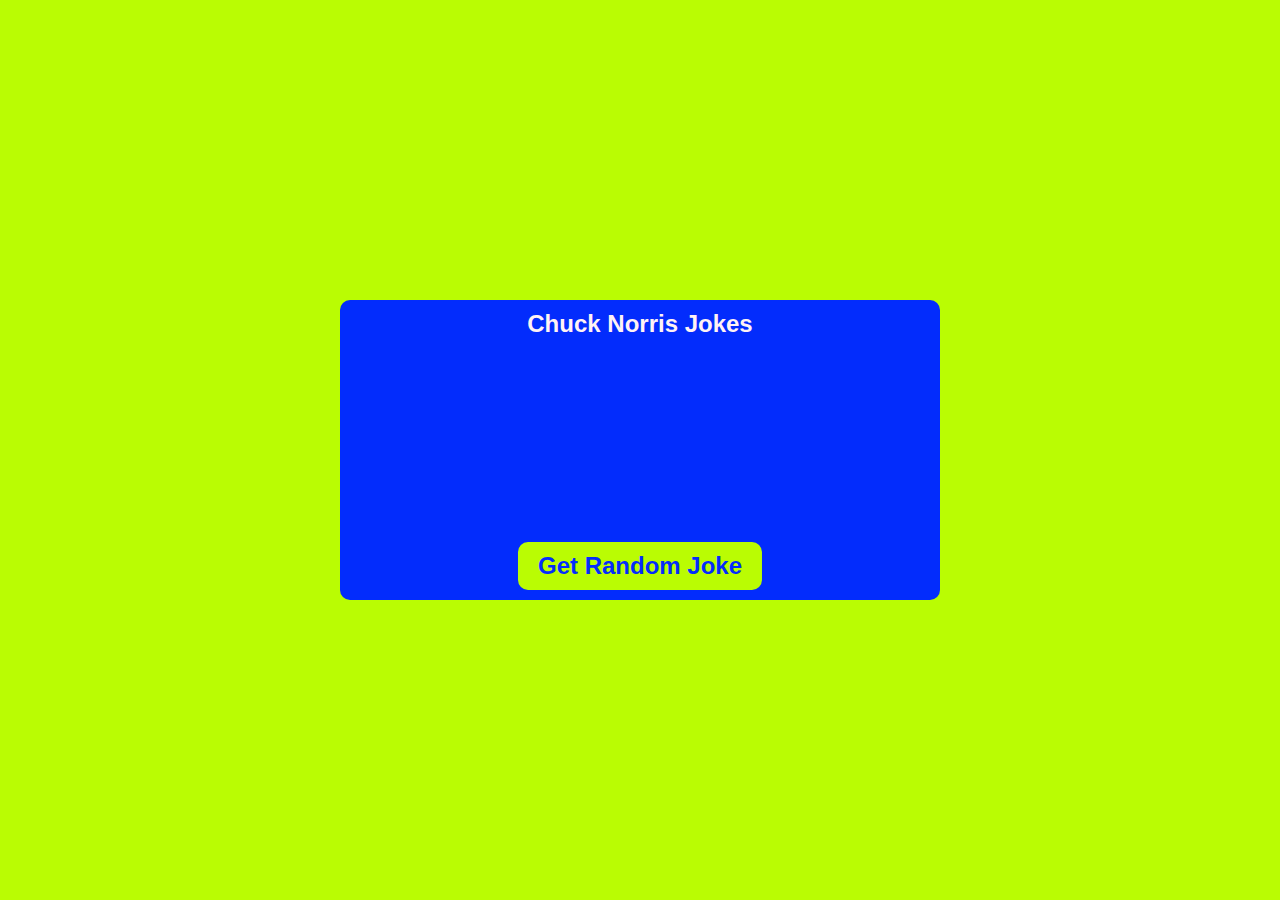
<file: chuckNorrisJoke/index.html>
<!DOCTYPE html>
<html lang="en">
<head>
    <meta charset="UTF-8">
    <meta http-equiv="X-UA-Compatible" content="IE=edge">
    <meta name="viewport" content="width=device-width, initial-scale=1.0">
    <title>Document</title>
    <link rel="stylesheet" href="style.css">
</head>
<body>
    
    <div class="jokes">
        <h2>Chuck Norris Jokes</h2>
        <div class="joke">
            <p id="jtxt">
                
            </p>
        </div>
        <button>Get Random Joke</button>
    </div>

    <script src="https://code.jquery.com/jquery-3.6.0.min.js" integrity="sha256-/xUj+3OJU5yExlq6GSYGSHk7tPXikynS7ogEvDej/m4=" crossorigin="anonymous"></script>
    <script src="app.js"></script>
</body>
</html>
</file>
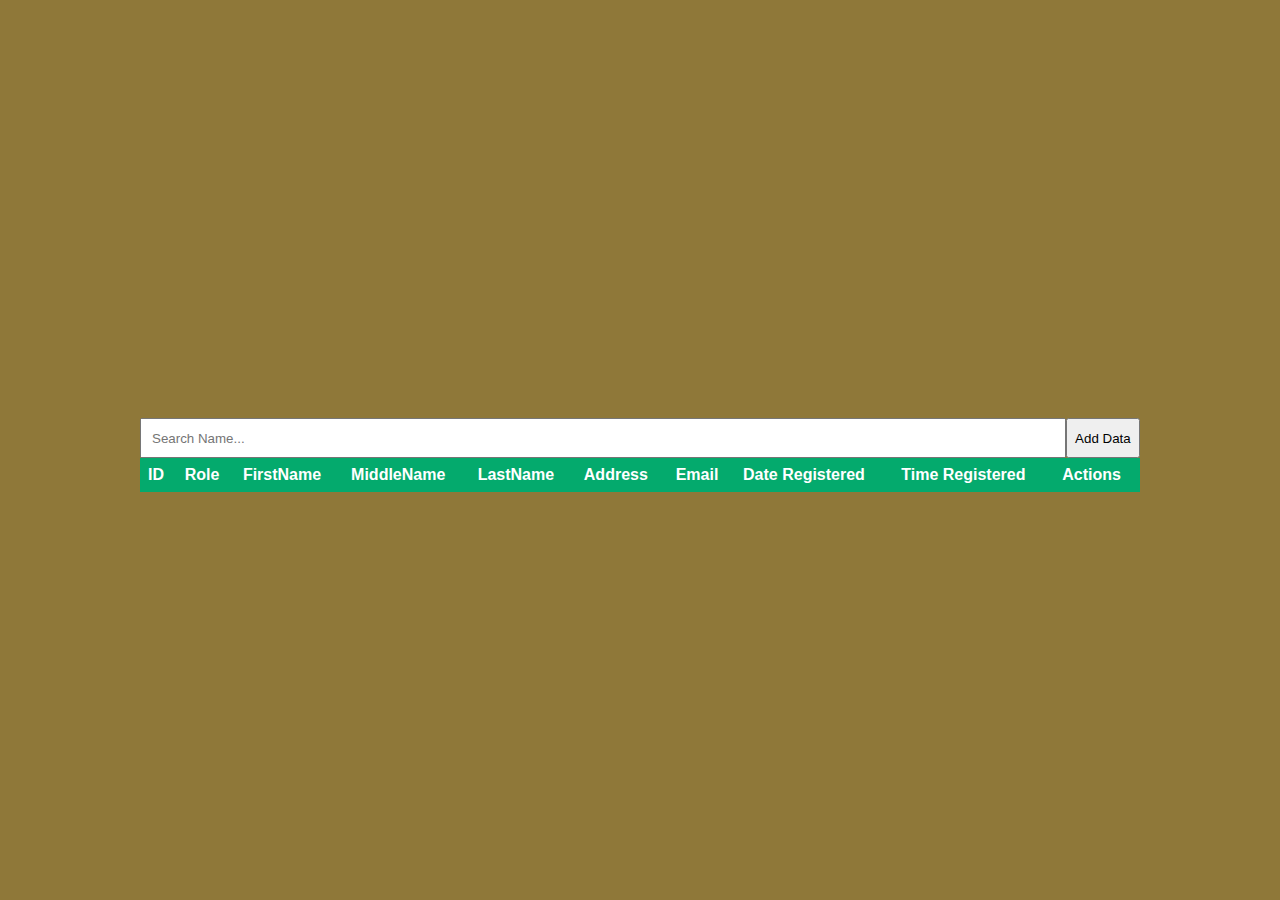
<file: crudApp/index.html>
<!DOCTYPE html>
<html lang="en">
<head>
    <meta charset="UTF-8">
    <meta http-equiv="X-UA-Compatible" content="IE=edge">
    <meta name="viewport" content="width=device-width, initial-scale=1.0">
    <link rel="stylesheet" href="https://use.fontawesome.com/releases/v5.15.3/css/all.css" integrity="sha384-SZXxX4whJ79/gErwcOYf+zWLeJdY/qpuqC4cAa9rOGUstPomtqpuNWT9wdPEn2fk" crossorigin="anonymous">
    <title>Document</title>
    <link rel="stylesheet" href="style.css">
    
</head>
<body>
    


    <div class="addModal">
        <div class="menu">Add Data<span><i class="far fa-window-close"></i></span></div>
        <div class="modal-body">
            <form class="add-form">
                <input id="add_firstName" type="text" placeholder="FirstName">
                <input id="add_middleName" type="text" placeholder="MiddleName">
                <input id="add_lastName" type="text" placeholder="LastName">
                <input id="add_email" type="text" placeholder="Email">
                <textarea id="add_address"></textarea>
                <select id="add_role">
                    <option value="admin">Admin</option>
                    <option value="ceo">CEO</option>
                    <option value="manager">Manager</option>
                </select>
                <button class="addBtnData" type="submit">Add Data</button>
            </form>
        </div>
    </div>



    <div class="crud">

        <div class="header">
            <input type="text" id="key" placeholder="Search Name...">
            <button class="showAddModal">Add Data</button>
        </div>
        

        <div class="table-data">
            <table>
                <thead>
                    <tr>
                        <th>ID</th>
                        <th>Role</th>
                        <th>FirstName</th>
                        <th>MiddleName</th>
                        <th>LastName</th>
                        <th>Address</th>
                        <th>Email</th>
                        <th>Date Registered</th>
                        <th>Time Registered</th>
                        <th>Actions</th>
                    </tr>
                </thead>
                <tbody class="tbody">
                    

                </tbody>
            </table>
        </div>
        
    </div>



    <div class="editModal">
        <div class="menu">Edit Data<span><i class="far fa-window-close"></i></span></div>
        <div class="modal-body">
            <form class="edit-form">
                
            </form>
        </div>
    </div>


    <script src="app.js"></script>


</body>
</html>
</file>
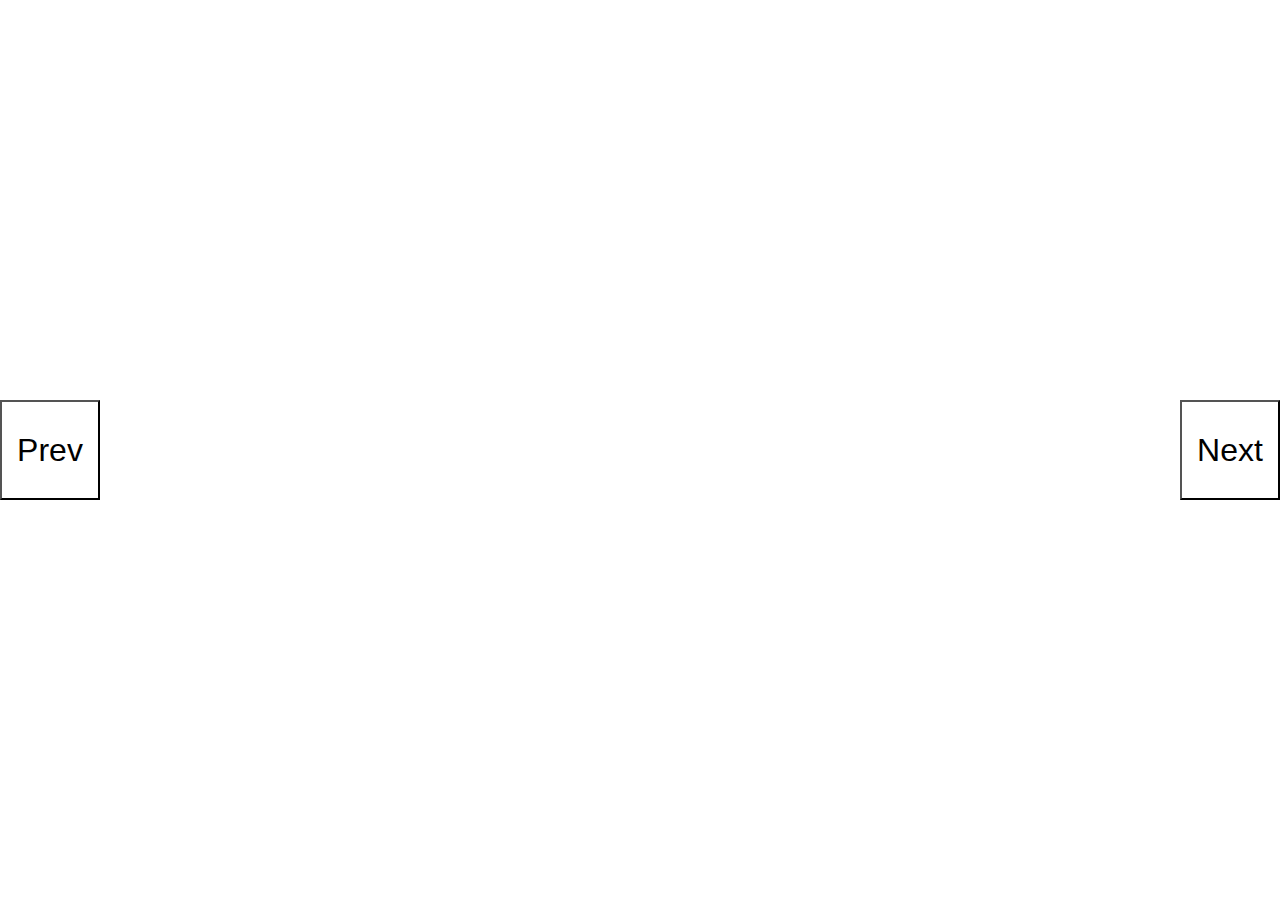
<file: imageSlider/index.html>
<!DOCTYPE html>
<html lang="en">
<head>
    <meta charset="UTF-8">
    <meta http-equiv="X-UA-Compatible" content="IE=edge">
    <meta name="viewport" content="width=device-width, initial-scale=1.0">
    <title>Document</title>
    <link rel="stylesheet" href="style.css">
</head>
<body>



    <div class="slider">
        <div class="slide current"></div>
        <div class="slide"></div>
        <div class="slide"></div>
    </div>

    <button id="prev">Prev</button>
    <button id="next">Next</button>


  
    
    <script src="app.js"></script>
</body>
</html>


<!---
<div class="slide first">
                <img src="https://wallpapercave.com/wp/wp4325531.jpg" alt="">
            </div>
            <div class="slide first">
                <img src="https://wallpaperaccess.com/full/1631874.jpg" alt="">
            </div>
            <div class="slide first">
                <img src="https://cutewallpaper.org/21/javascript-wallpaper/JavaScript-Wallpapers-Wallpaper-Cave.jpg" alt="">
            </div>

-->
</file>
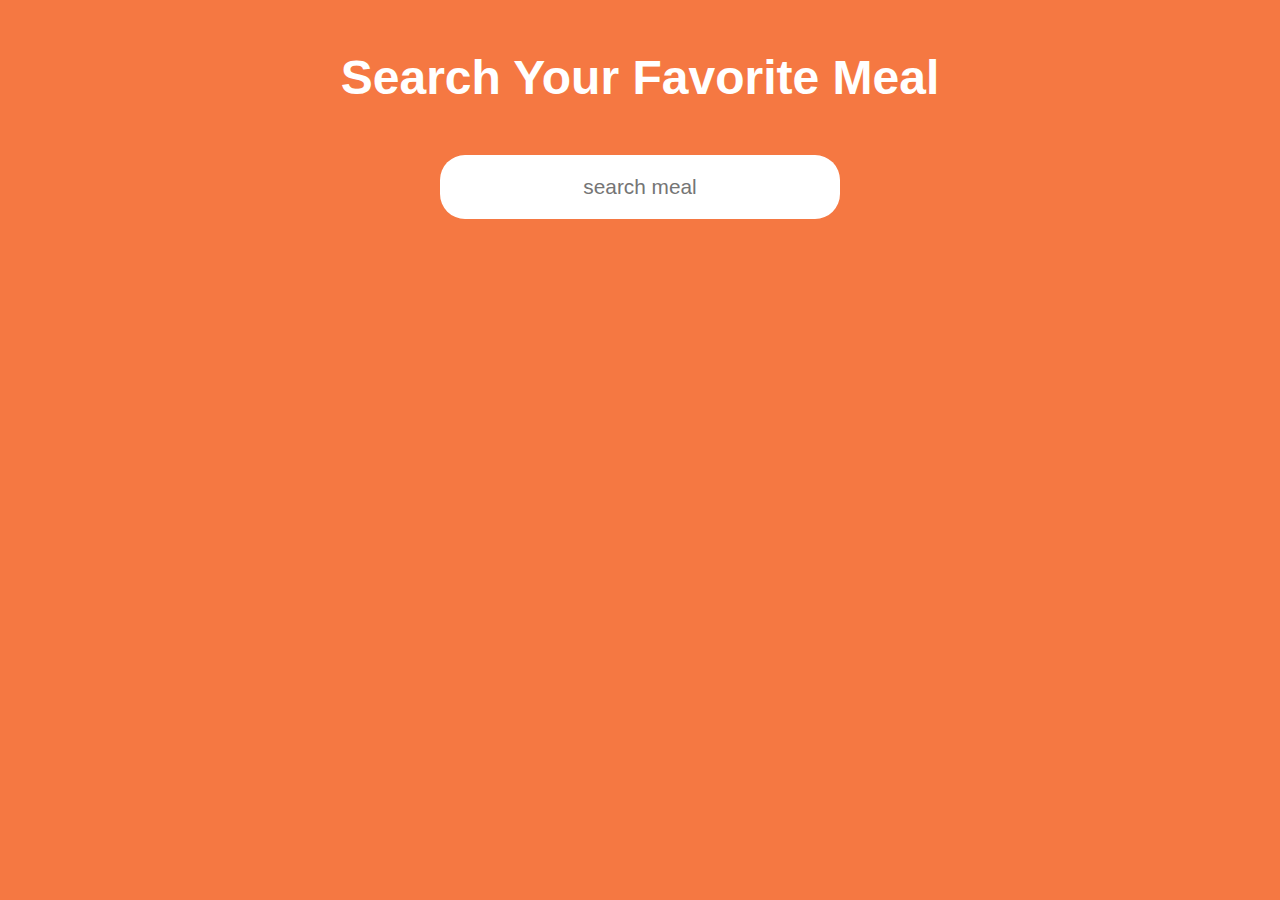
<file: mealApp/index.html>
<!DOCTYPE html>
<html lang="en">
<head>
    <meta charset="UTF-8">
    <meta http-equiv="X-UA-Compatible" content="IE=edge">
    <meta name="viewport" content="width=device-width, initial-scale=1.0">
    <title>Document</title>
    <link rel="stylesheet" href="style.css">
</head>
<body>
    


    <h1>Search Your Favorite Meal</h1>


    <div class="search">
        <input id="key" type="text" placeholder="search meal" autocomplete="off">
        
    </div>


    <div class="food-list">
        


    </div>

    


    <script src="app.js"></script>
</body>
</html>
</file>
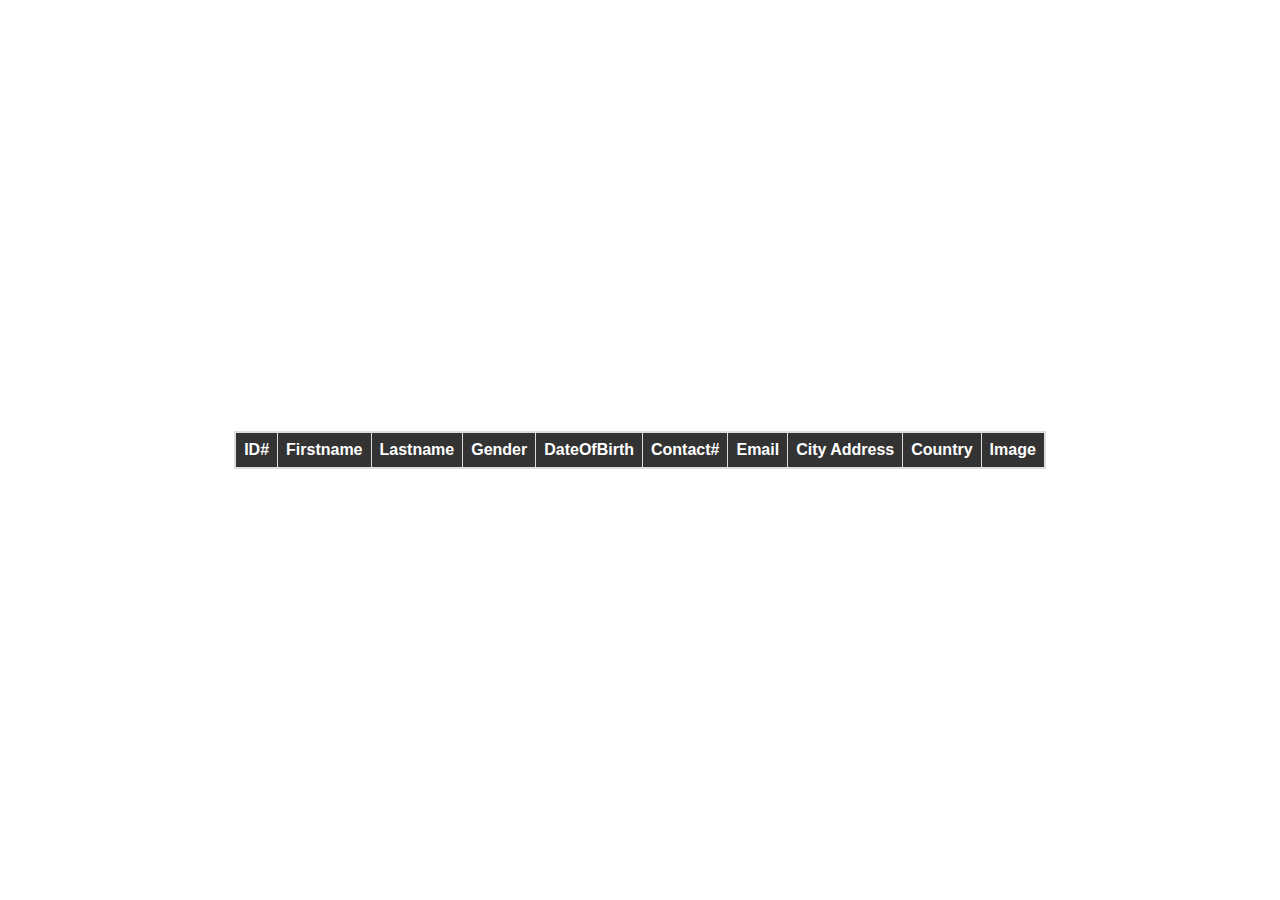
<file: pagenation/index.html>
<!DOCTYPE html>
<html lang="en">
<head>
    <meta charset="UTF-8">
    <meta http-equiv="X-UA-Compatible" content="IE=edge">
    <meta name="viewport" content="width=device-width, initial-scale=1.0">
    <title>Document</title>
    <link rel="stylesheet" href="style.css">
</head>
<body>
    

    <div class="container">

        <table>
            <thead>
                <tr>
                    <th>ID#</th>
                    <th>Firstname</th>
                    <th>Lastname</th>
                    <th>Gender</th>
                    <th>DateOfBirth</th>
                    <th>Contact#</th>
                    <th>Email</th>
                    <th>City Address</th>
                    <th>Country</th>
                    <th>Image</th>
                </tr>
            </thead>
            <tbody>
               
            </tbody>
        </table>

        <div class="pagenumbers" id="pagination"></div>

    </div>



    <script src="app.js"></script>
</body>
</html>
</file>
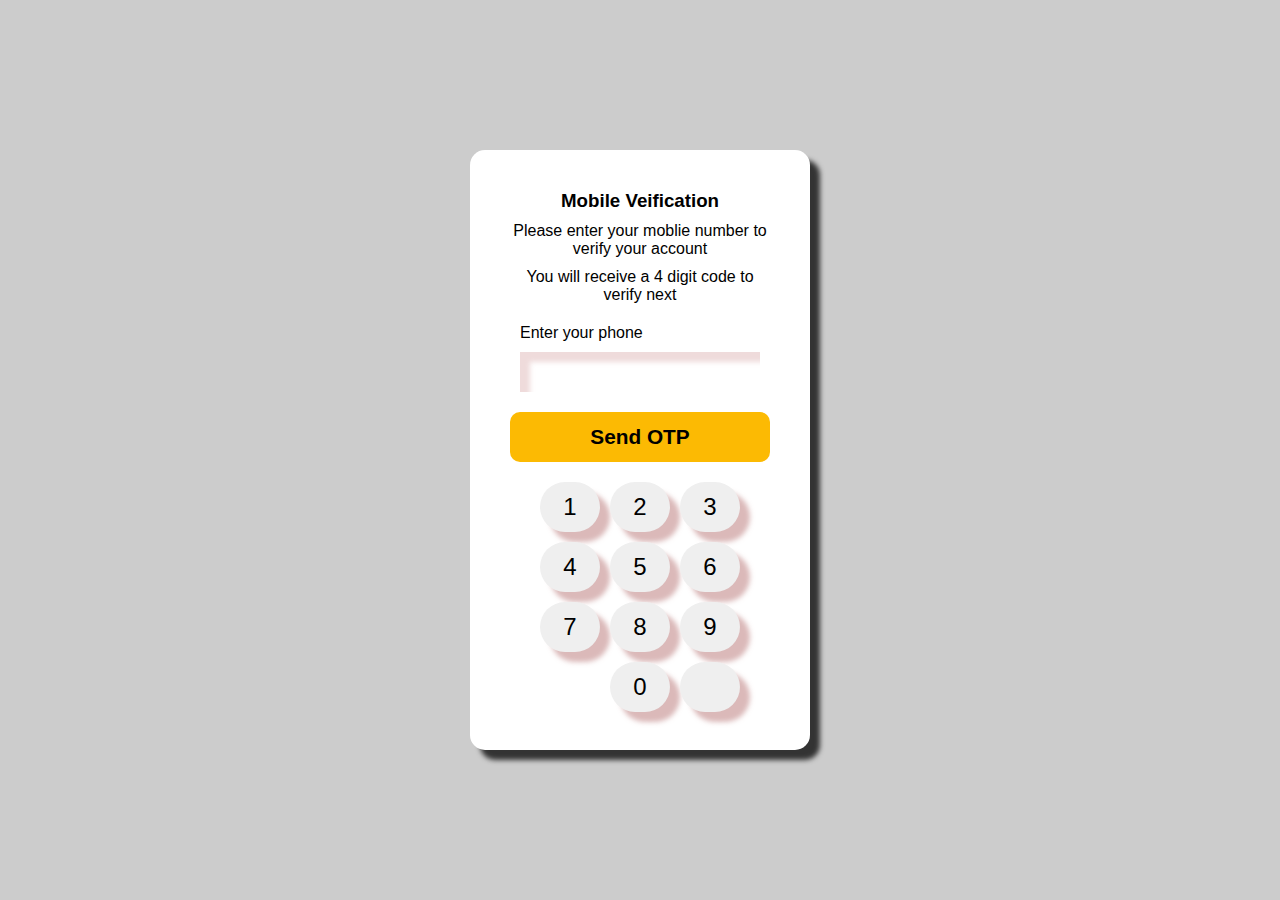
<file: projectOTP/index.html>
<!DOCTYPE html>
<html lang="en">
<head>
    <meta charset="UTF-8">
    <meta http-equiv="X-UA-Compatible" content="IE=edge">
    <meta name="viewport" content="width=device-width, initial-scale=1.0">
    <link rel="stylesheet" href="https://use.fontawesome.com/releases/v5.15.3/css/all.css" integrity="sha384-SZXxX4whJ79/gErwcOYf+zWLeJdY/qpuqC4cAa9rOGUstPomtqpuNWT9wdPEn2fk" crossorigin="anonymous">
    <title>Document</title>
    <link rel="stylesheet" href="style.css">

</head>
<body>




    <div class="container">
        <div class="mobile">

            <div class="mobile-verification">
                <h3>Mobile Veification</h3>

                <p>Please enter your moblie number to verify your account</p>

                <p>You will receive a 4 digit code to verify next</p>

                <div class="mobile-number">
                    <label for="contact">Enter your phone</label>
                    <input type="text" id="number" maxlength="11">
                </div>

                <button class="sendBtn" id="sendOtpBtn">Send OTP</button>

                <div class="keypad">
                    <button class="btn m-btns" id="btn">1</button>
                    <button class="btn m-btns" id="btn">2</button>
                    <button class="btn m-btns" id="btn">3</button>
                    <button class="btn m-btns" id="btn">4</button>
                    <button class="btn m-btns" id="btn">5</button>
                    <button class="btn m-btns" id="btn">6</button>
                    <button class="btn m-btns" id="btn">7</button>
                    <button class="btn m-btns" id="btn">8</button>
                    <button class="btn m-btns" id="btn">9</button>
                    <button class="btn m-btns" id="btn">0</button>
                    <button class="btn m-btns" id="btn">0</button>
                    <button class="btn" id="btn"><i class="fas fa-backspace"></i></button>
                </div>
            </div>

            <div class="otp-verification">
                <div>
                    <button class="backBtn"><i class="fas fa-arrow-left"></i></button>
                    <h3>verification code</h3>
                </div>
                <p>Please type the verification code send to <span class="text-number"></span> the OTP will expire in <span class="expire-text"></span></p>

                <div class="code-input">
                    <input maxlength="1" type="text" id="first">
                    <input maxlength="1" type="text" id="second">
                    <input maxlength="1" type="text" id="third">
                    <input maxlength="1" type="text" id="fourth">
                </div>

               <p class="resend">Resend OTP</p>

                <button class="sendBtn" id="verifyBtn">Verify now</button>

                <!-- <div class="keypad">
                    <button class="btn o-btns" id="btn">1</button>
                    <button class="btn o-btns" id="btn">2</button>
                    <button class="btn o-btns" id="btn">3</button>
                    <button class="btn o-btns" id="btn">4</button>
                    <button class="btn o-btns" id="btn">5</button>
                    <button class="btn o-btns" id="btn">6</button>
                    <button class="btn o-btns" id="btn">7</button>
                    <button class="btn o-btns" id="btn">8</button>
                    <button class="btn o-btns" id="btn">9</button>
                    <button class="btn o-btns" id="btn">0</button>
                    <button class="btn o-btns" id="btn">0</button>
                    <button class="btn" id="btn"><i class="fas fa-backspace"></i></button>
                </div> -->
            </div>

        </div>
    </div>




    
    
    <script src="app.js"></script>
</body>
</html>
</file>
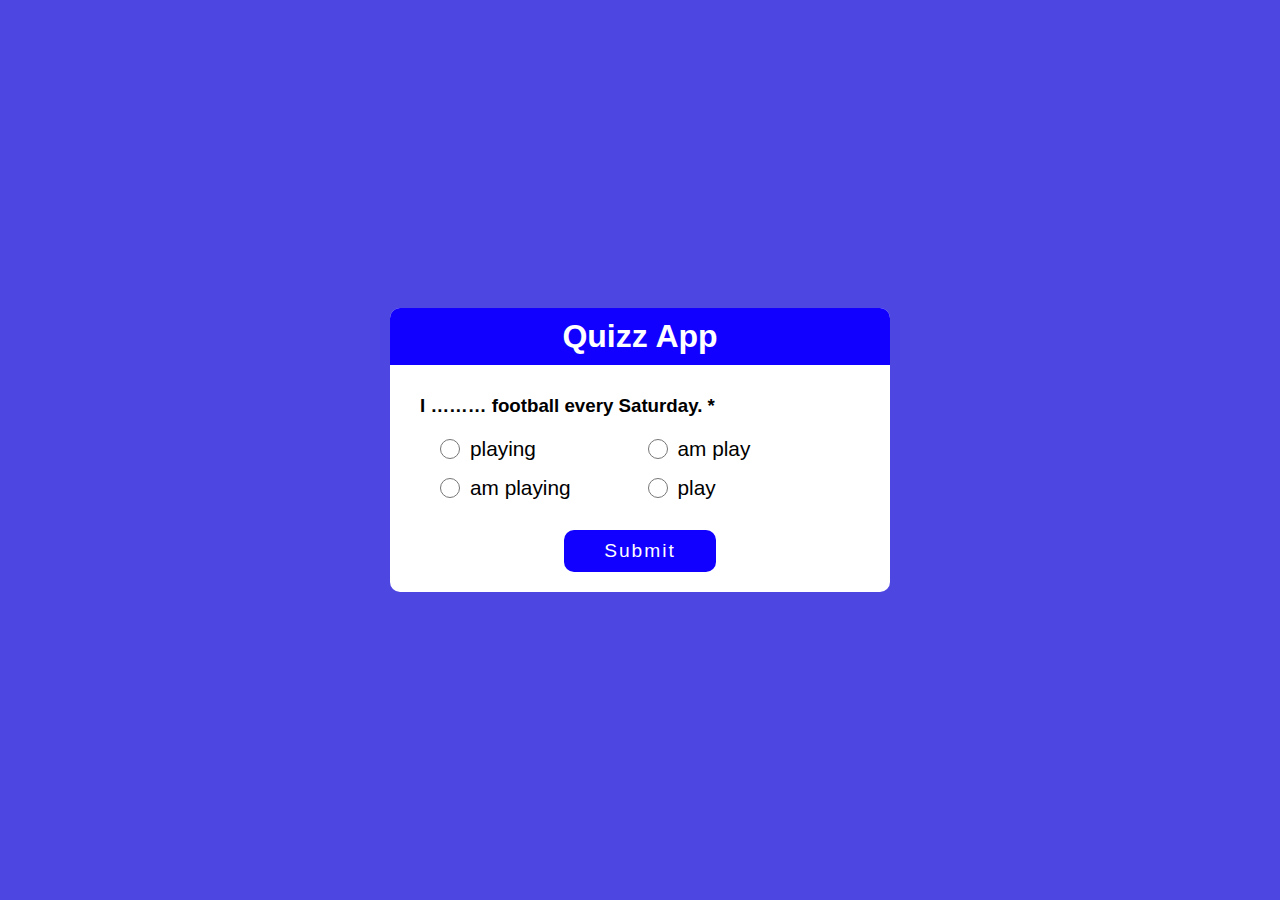
<file: quizApp/index.html>
<!DOCTYPE html>
<html lang="en">
<head>
    <meta charset="UTF-8">
    <meta http-equiv="X-UA-Compatible" content="IE=edge">
    <meta name="viewport" content="width=device-width, initial-scale=1.0">
    <title>Document</title>
    <link rel="stylesheet" href="style.css">
</head>
<body>
    

    <div class="container">
        <div class="menu-bar">
            <h1>Quizz App</h1>
        </div>
        <div class="quiz">
            <h3 class="question"></h3>
            <ul>
                <li>
                    <input type="radio" id="a" name="answer" class="answer"/>
                    <label id="a_text" for="a"></label>
                </li>
                <li>
                    <input type="radio" id="b" name="answer" class="answer"/>
                    <label id="b_text" for="b"></label>
                </li>
                <li>
                    <input type="radio" id="c" name="answer" class="answer"/>
                    <label id="c_text" for="c"></label>
                </li>
                <li>
                    <input type="radio" id="d" name="answer" class="answer"/>
                    <label id="d_text" for="d"></label>
                </li>
            </ul>
            <!-- <button class="introBtn">Start Quizz</button> -->
        </div>
        <button class="submitBtn">Submit</button>
    </div>

    <div class="result">

        <div class="score">
            <h2>You have finished quizz!</h2>
            <p>you score is</p>
            <p class="score-text">5 / 5</p>
            <button onclick="location.reload()">Try Again</button>
        </div>
        
    </div>
    

    <script src="app.js"></script>
</body>
</html>
</file>
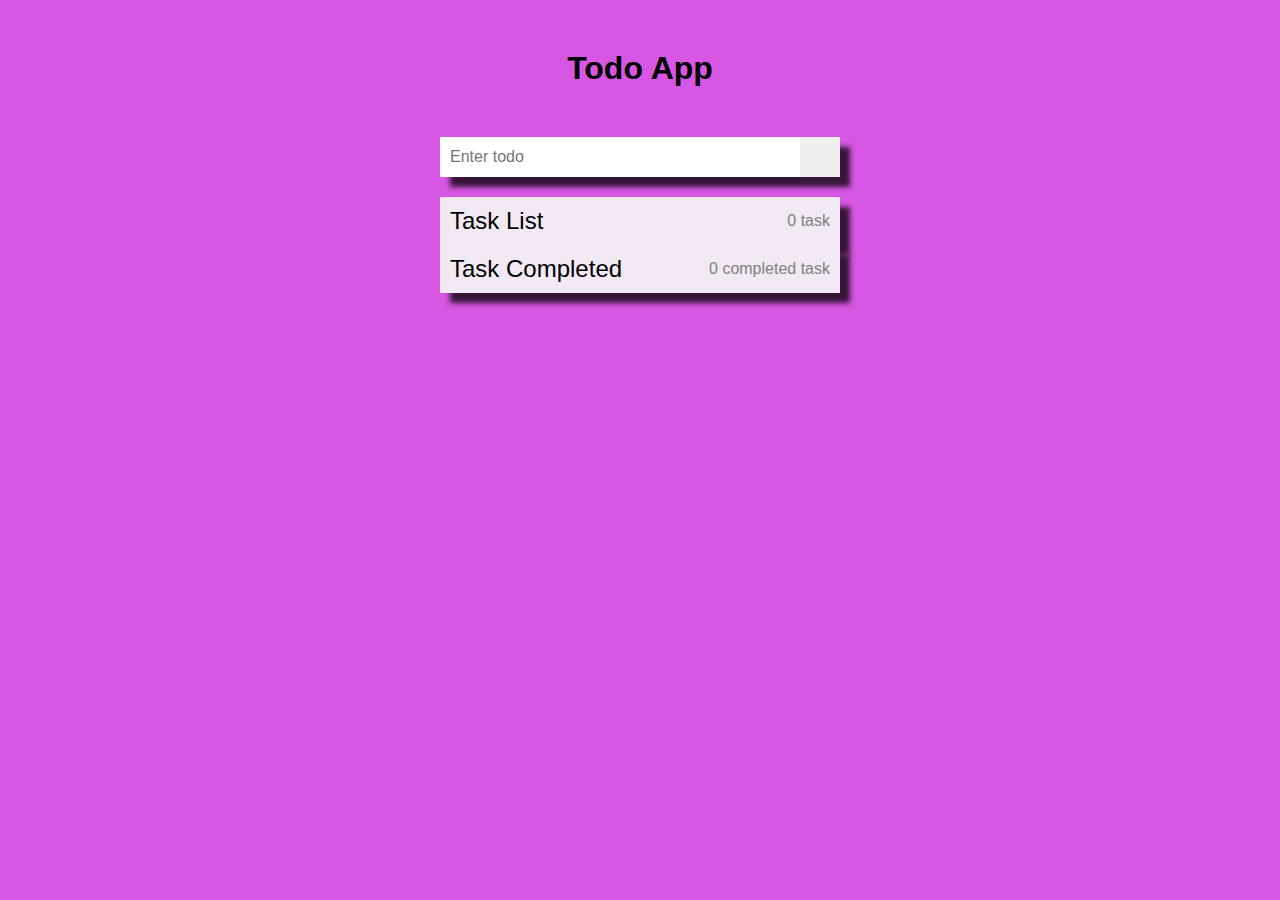
<file: todoApp/index.html>
<!DOCTYPE html>
<html lang="en">
<head>
    <meta charset="UTF-8">
    <meta http-equiv="X-UA-Compatible" content="IE=edge">
    <meta name="viewport" content="width=device-width, initial-scale=1.0">
    <link rel="stylesheet" href="https://use.fontawesome.com/releases/v5.15.3/css/all.css" integrity="sha384-SZXxX4whJ79/gErwcOYf+zWLeJdY/qpuqC4cAa9rOGUstPomtqpuNWT9wdPEn2fk" crossorigin="anonymous">
    <title>Todo App</title>
    <link rel="stylesheet" href="style.css">
</head>
<body>
    
    <h1>Todo App</h1>

    <div class="todo">

        <form>
            <input type="text" id="input" placeholder="Enter todo " autocomplete="off">
            <button type="submit"><i class="fas fa-plus"></i></button>
        </form>

        <ul class="todo-list">

            <li class="title">Task List <span class="list-count">10 task remaining</span></li>
                <ul class="list">
                    
                </ul>

            <li class="title">Task Completed <span class="list-complete-count">10 task remaining</span></li>
                <ul class="list-complete">
                    
                </ul>
                
                <div class="clear">
                    
                </div>
            
        </ul>

    </div>

    <script src="app.js"></script>
</body>
</html>
</file>
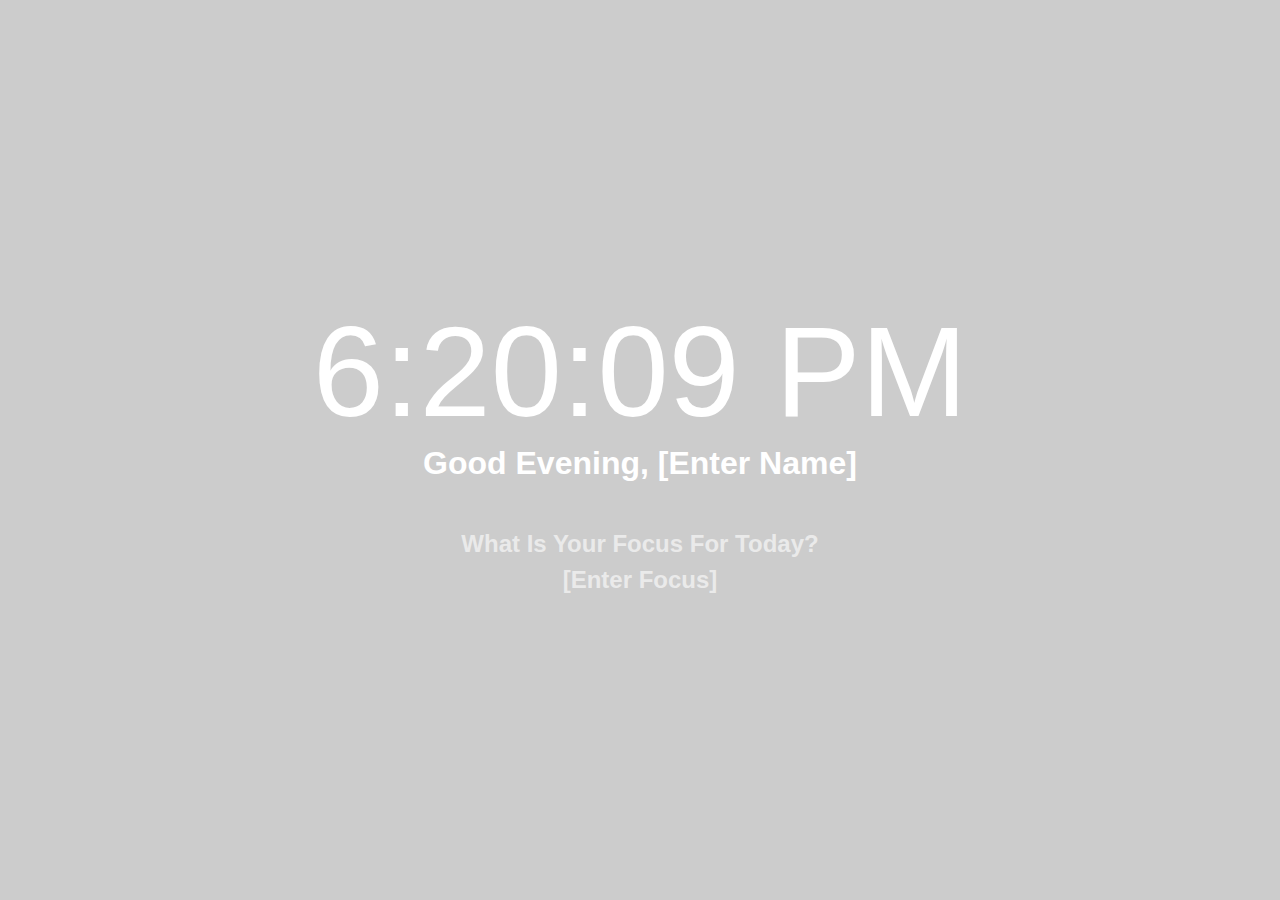
<file: landingPage.html>
<!DOCTYPE html>
<html lang="en">
<head>
    <meta charset="UTF-8">
    <meta http-equiv="X-UA-Compatible" content="IE=edge">
    <meta name="viewport" content="width=device-width, initial-scale=1.0">
    <title>Document</title>

<style>
* {
  box-sizing: border-box;
  margin: 0;
  padding: 0;
}

body {
  font-family: 'Quicksand', sans-serif;
  display: flex;
  flex-direction: column;
  align-items: center;
  justify-content: center;
  text-align: center;
  height: 100vh;
  color: black;
  background: #ccc;
}

#time {
  font-size: 8rem;
}

h1 {
  margin-bottom: 3rem;
}

h2 {
  margin-bottom: 0.5rem;
  opacity: 0.6;
}

@media (max-width: 700px) {
  #time {
    font-size: 6rem;
  }
}

</style>

</head>
<body>
    


    <time id="time"></time>
    <h1>
      <span id="greeting"></span>
      <span id="name" contenteditable="true"></span>
    </h1>

    <h2>What Is Your Focus For Today?</h2>
    <h2 id="focus" contenteditable="true"></h2>


<script>


// DOM Elements
const time = document.getElementById('time'),
  greeting = document.getElementById('greeting'),
  name = document.getElementById('name'),
  focus = document.getElementById('focus');

// Options
const showAmPm = true;

// Show Time
function showTime() {
  let today = new Date(),
    hour = today.getHours(),
    min = today.getMinutes(),
    sec = today.getSeconds();

  // Set AM or PM
  const amPm = hour >= 12 ? 'PM' : 'AM';

  // 12hr Format
  hour = hour % 12 || 12;

  // Output Time
  time.innerHTML = `${hour}<span>:</span>${addZero(min)}<span>:</span>${addZero(
    sec
  )} ${showAmPm ? amPm : ''}`;

  setTimeout(showTime, 1000);
}

// Add Zeros
function addZero(n) {
  return (parseInt(n, 10) < 10 ? '0' : '') + n;
}

// Set Background and Greeting
function setBgGreet() {
  let today = new Date(),
    hour = today.getHours();

  if (hour < 12) {
    // Morning
    document.body.style.backgroundImage = "url('https://i.ibb.co/7vDLJFb/morning.jpg')";
    greeting.textContent = 'Good Morning, ';
  } else if (hour < 18) {
    // Afternoon
    document.body.style.backgroundImage = "url('https://i.ibb.co/3mThcXc/afternoon.jpg')";
    greeting.textContent = 'Good Afternoon, ';
  } else {
    // Evening
    document.body.style.backgroundImage = "url('https://i.ibb.co/924T2Wv/night.jpg')";
    greeting.textContent = 'Good Evening, ';
    document.body.style.color = 'white';
  }
}

// Get Name
function getName() {
  if (localStorage.getItem('name') === null) {
    name.textContent = '[Enter Name]';
  } else {
    name.textContent = localStorage.getItem('name');
  }
}

// Set Name
function setName(e) {
  if (e.type === 'keypress') {
    // Make sure enter is pressed
    if (e.which == 13 || e.keyCode == 13) {
      localStorage.setItem('name', e.target.innerText);
      name.blur();
    }
  } else {
    localStorage.setItem('name', e.target.innerText);
  }
}

// Get Focus
function getFocus() {
  if (localStorage.getItem('focus') === null) {
    focus.textContent = '[Enter Focus]';
  } else {
    focus.textContent = localStorage.getItem('focus');
  }
}

// Set Focus
function setFocus(e) {
  if (e.type === 'keypress') {
    // Make sure enter is pressed
    if (e.which == 13 || e.keyCode == 13) {
      localStorage.setItem('focus', e.target.innerText);
      focus.blur();
    }
  } else {
    localStorage.setItem('focus', e.target.innerText);
  }
}

name.addEventListener('keypress', setName);
name.addEventListener('blur', setName);
focus.addEventListener('keypress', setFocus);
focus.addEventListener('blur', setFocus);

// Run
showTime();
setBgGreet();
getName();
getFocus();



</script>


</body>
</html>
</file>
<file: chuckNorrisJoke/style.css>
* {
  margin: 0;
  padding: 0;
  box-sizing: border-box;
}

body {
  font-family: Arial, Helvetica, sans-serif;
  height: 100vh;
  display: flex;
  align-items: center;
  justify-content: center;
  background: #bafc03;
}

.jokes {
  width: 600px;
  height: 300px;
  max-height: 500px;
  background: #032cfc;
  border-radius: 10px;
  text-align: center;
  color: #fff2f4;
  padding: 20px;
  position: relative;
  display: flex;
  align-items: center;
  justify-content: center;
}
.joke {
  margin: 20px 0;
  padding: 0 20px;
}
.joke > p {
  font-size: 1.5rem;
}
h2 {
  position: absolute;
  top: 10px;
  left: 50%;
  word-wrap: normal;
  transform: translateX(-50%);
}
button {
  position: absolute;
  bottom: 10px;
  left: 50%;
  transform: translateX(-50%);
  font-size: 1.5rem;
  font-weight: 700;
  padding: 10px 20px;
  border-radius: 10px;
  background: #bafc03;
  outline: none;
  border: none;
  cursor: pointer;
  color: #032cfc;
}
</file>
<file: crudApp/style.css>
* {
  margin: 0;
  padding: 0;
  box-sizing: border-box;
}

body {
  font-family: Arial, Helvetica, sans-serif;
  display: flex;
  align-items: center;
  justify-content: center;
  height: 100vh;
  position: relative;
  background: #8f7839;
  overflow: hidden;
}

.header {
  display: flex;
  align-items: center;
  justify-content: center;
}
.header input {
  height: 40px;
}
.header .showAddModal {
  margin-top: 10px;
  height: 40px;
  width: 80px;
}

.addModal,
.editModal {
  position: absolute;
  width: 500px;
  background: #fff;
  border: 1px solid #000;
  top: -500px;
  transition: transform 0.5s ease;
}
.menu {
  width: 100%;
  background: #fcba03;
  display: flex;
  justify-content: space-between;
  align-items: center;
  height: 25px;
}

.modal-body {
  padding: 0 40px;
}

input,
textarea,
select {
  width: 100%;
  margin-top: 10px;
}

input {
  height: 30px;
  padding: 5px 10px;
}
textarea {
  height: 100px;
  padding: 5px 10px;
}
.addBtnData,
.saveEditbtn {
  width: 100%;
  padding: 10px;
  font-size: 1rem;
  border-radius: 25px;
  margin: 20px auto;
}

.crud {
  width: 1000px;
  max-width: 80%;
}

/* .showAddModal {
  float: right;
  padding: 10px 20px;
  margin-bottom: 5px;
} */

table {
  border-collapse: collapse;
  width: 100%;
}

th,
td {
  text-align: left;
  padding: 8px;
}

tr:nth-child(even) {
  background-color: #f2f2f2;
}

th {
  background-color: #04aa6d;
  color: white;
}
</file>
<file: imageSlider/style.css>
* {
  margin: 0;
  padding: 0;
  box-sizing: border-box;
}

body {
  font-family: Arial, Helvetica, sans-serif;
  height: 100vh;
  display: flex;
  justify-content: center;
  align-items: center;
}

.slider {
  position: relative;
  overflow: hidden;
  height: 100vh;
  width: 100vw;
}
.slide {
  position: absolute;
  top: 0;
  left: 0;
  width: 100%;
  height: 100%;
  opacity: 0;
  transition: opacity 0.5s ease;
}

.slide.current {
  opacity: 1;
}

.slide:nth-of-type(1) {
  background: url("https://wallpapercave.com/wp/wp4325531.jpg") no-repeat center
    center/cover;
}
.slide:nth-of-type(2) {
  background: url("https://wallpaperaccess.com/full/1631874.jpg") no-repeat
    center center/cover;
}
.slide:nth-of-type(3) {
  background: url("https://cutewallpaper.org/21/javascript-wallpaper/JavaScript-Wallpapers-Wallpaper-Cave.jpg")
    no-repeat center center/cover;
}

button {
  position: absolute;
  width: 100px;
  height: 100px;
  font-size: 2rem;
  background: transparent;
  z-index: 9;
  cursor: pointer;
}
button:hover {
  color: #fff;
  border: 1px solid #ffff;
}
#prev {
  left: 0;
}
#next {
  right: 0;
}
</file>
<file: mealApp/style.css>
* {
  margin: 0;
  padding: 0;
  box-sizing: border-box;
}

body {
  font-family: Arial, Helvetica, sans-serif;
  height: 100vh;
  display: flex;
  justify-content: flex-start;
  flex-direction: column;
  align-items: center;
  background: #f57842;
}

h1 {
  margin-top: 50px;
  color: #ffffff;
  font-size: 3rem;
}

.search {
  margin: 50px 0;
  width: 400px;
}

.search input {
  padding: 20px;
  text-align: center;
  font-size: 1.3em;
  border-radius: 25px;
  border: none;
  outline: none;
  width: 100%;
}

.food-list {
  display: flex;
  flex-wrap: wrap;
  justify-content: center;
  gap: 50px;
}

.food-list .food {
  width: 300px;
  border-radius: 10px;
  overflow: hidden;
  background: #cccccc;
  text-align: center;
}
.food .thumbnail {
  width: 100%;
  overflow: hidden;
}
.thumbnail img {
  width: 100%;
  cursor: pointer;
  transition: transform 0.3s ease;
}

.thumbnail img:hover {
  transform: scale(1.1);
}
.food h2 {
  cursor: pointer;
  margin: 20px 0;
  color: #000000;
}
</file>
<file: pagenation/style.css>
* {
  margin: 0;
  padding: 0;
  box-sizing: border-box;
}

body {
  font-family: Arial, Helvetica, sans-serif;
  height: 100vh;
  display: flex;
  justify-content: center;
  align-items: center;
}

.container {
  border: 1px solid #dddddd;
  display: flex;
  flex-direction: column;
  align-items: flex-start;
  justify-content:flex-start;
}
table {
  border-collapse: collapse;
}
table th {
  padding: 10px 0;
  text-align: left;
  background: #333333;
  color: #ffffff;
}
table td,
table th {
  border: 1px solid #dddddd;
  padding: 8px;
}
table tr:hover {
  background: #dddddd;
}

.pagenumbers {
  display: flex;
  flex-wrap: wrap;
  justify-content: center;
  align-items: center;
}
.pagenumbers button {
  width: 50px;
  height: 50px;

  border: none;
  outline: none;
  cursor: pointer;

  background: #3d2ae8;
  color: #ffffff;
  font-size: 1.2rem;
  margin: 5px;
  transition: 0.3s ease;
}
.pagenumbers button.active {
  background: #98e878;
  font-size: 1.3rem;
  transform: scale(1.1);
}
</file>
<file: projectOTP/style.css>
* {
  margin: 0;
  padding: 0;
  box-sizing: border-box;
}

body {
  font-family: Arial, Helvetica, sans-serif;
  height: 100vh;
  display: flex;
  justify-content: center;
  align-items: center;
  background: #ccc;
}

.container {
  background: #fff;
  border-radius: 15px;
  box-shadow: 10px 10px 5px 0px rgba(0, 0, 0, 0.75);
  -webkit-box-shadow: 10px 10px 5px 0px rgba(0, 0, 0, 0.75);
  -moz-box-shadow: 10px 10px 5px 0px rgba(0, 0, 0, 0.75);
}
.mobile {
  width: 340px;
  height: 600px;
  border-radius: 15px;
  position: relative;
  overflow: hidden;
}
.mobile-verification {
  position: absolute;
  width: 100%;
  height: 100%;
  padding: 40px;
  text-align: center;
  transition: transform 0.3s ease-in;
}
.otp-verification {
  /* display: none; */
  /* background: yellow; */
  position: absolute;
  width: 100%;
  height: 100%;
  padding: 40px;
  text-align: center;
  transform: translateX(340px);
  transition: transform 0.3s ease-in;
}
.mobile-verification p {
  margin: 10px 0;
}

.mobile-number {
  text-align: left;
  padding: 10px;
}
.mobile-number label {
  text-align: left;
}
.mobile-number input {
  width: 100%;
  height: 40px;
  text-align: center;
  font-size: 1.3rem;
  border: none;
  margin: 10px 0;
  font-weight: bold;
  outline: none;
  box-shadow: 10px 10px 5px 0px rgba(233, 207, 207, 0.75) inset;
  -webkit-box-shadow: 10px 10px 5px 0px rgba(233, 207, 207, 0.75) inset;
  -moz-box-shadow: 10px 10px 5px 0px rgba(233, 207, 207, 0.75) inset;
  /* background: #3333; */
}
.sendBtn {
  height: 50px;
  width: 100%;
  font-weight: bold;
  font-size: 1.3rem;
  padding: 10px 20px;
  border-radius: 10px;
  border: none;
  background: #fcba03;
  margin: 0 0 20px 0;
  cursor: pointer;
}
.keypad {
  display: flex;
  flex-wrap: wrap;
  align-items: center;
  justify-content: center;
  gap: 10px;
}
.keypad .btn:nth-child(10) {
  visibility: hidden;
}
.keypad .btn {
  border: none;
  border-radius: 25px;
  width: 60px;
  height: 50px;
  padding: 5px;
  font-size: 1.5rem;
  cursor: pointer;
  box-shadow: 10px 10px 5px 0px rgba(207, 161, 161, 0.75);
  -webkit-box-shadow: 10px 10px 5px 0px rgba(207, 161, 161, 0.75);
  -moz-box-shadow: 10px 10px 5px 0px rgba(207, 161, 161, 0.75);
  /* margin: 5px; */
}

.otp-verification div {
  display: flex;
  margin-bottom: 10px;
}

.otp-verification .backBtn {
  padding: 5px;
  border: none;
  outline: none;
  cursor: pointer;
  background: transparent;
  font-size: 1rem;
}
.otp-verification div h3 {
  margin: 0 auto;
}

.otp-verification .code-input {
  display: flex;
  justify-content: space-between;
}
.otp-verification .resend {
  display: none;
  margin-bottom: 20px;
  cursor: pointer;
  font-size: 0.8rem;
}
.otp-verification p {
  line-height: 28px;
}
.otp-verification input {
  width: 55px;
  border-radius: 15px;
  height: 60px;
  text-align: center;
  font-size: 1.5rem;
  border: none;
  outline: none;
  background: #ccc;
}
</file>
<file: quizApp/style.css>
* {
  margin: 0;
  padding: 0;
  box-sizing: border-box;
}

body {
  font-family: Arial, Helvetica, sans-serif;
  height: 100vh;
  display: flex;
  justify-content: center;
  align-items: center;
  background: #4e46e0;
}

.container {
  width: 500px;
  background: #ffffff;
  text-align: center;
  border-radius: 10px;
  overflow: hidden;
}
.container .menu-bar {
  width: 100%;
  text-align: center;
  background: #1100ff;
  color: #ffffff;
  padding: 10px 0;
}

.quiz {
  text-align: left;
  padding: 30px 30px 10px 30px;
}
ul {
  display: grid;
  grid-template-columns: 1fr 1fr;
  gap: 15px;
  margin: 20px;
}
ul li {
  list-style: none;
  display: flex;
  align-items: center;
}
li input {
  width: 20px;
  height: 20px;
  margin-right: 10px;
  cursor: pointer;
}
li label {
  font-size: 1.3rem;
  cursor: pointer;
}
.submitBtn {
  color: rgba(255, 255, 255, 1);
  font-size: 1.2rem;
  padding: 10px 40px;
  border: none;
  cursor: pointer;
  background: #1100ff;
  border-radius: 10px;
  letter-spacing: 2px;
  margin-bottom: 20px;
}
.submitBtn:hover {
  color: rgba(255, 255, 255, 0.7);
}

.result {
  position: absolute;
  width: 100%;
  height: 100%;
  top: 0;
  background: rgba(0, 0, 0, 0);
  display: flex;
  padding-top: 40px;
  justify-content: flex-start;
  align-items: center;
  flex-direction: column;
  transform: scale(0);
  transition: transform 1s ease;
}
.score {
  background: #ccc;
  width: 400px;
  height: 200px;
  display: flex;
  justify-content: space-evenly;
  align-items: center;
  flex-direction: column;
  padding: 20px;
}

.score p {
  font-size: 1.3rem;
}

.score button {
  font-size: 1.2rem;
  padding: 10px 20px;
  border-radius: 5px;
  border: none;
}

.score .score-text {
  font-size: 2rem;
}
</file>
<file: todoApp/style.css>
* {
  margin: 0;
  padding: 0;
  box-sizing: border-box;
}

body {
  background: #d756e3;
  font-family: Arial, Helvetica, sans-serif;
  display: flex;
  justify-content: flex-start;
  align-items: center;
  flex-direction: column;
  height: 100vh;
}

h1 {
  margin: 50px 0;
}

.todo form {
  width: 400px;
  display: flex;
}
form input {
  flex: 1;
  height: 40px;
  border: none;
  outline: none;
  padding: 5px 10px;
  font-size: 1rem;
}
form button {
  height: 40px;
  width: 40px;
  font-size: 1.2rem;
  padding: 5px;
  border: none;
  outline: none;
}

.todo-list {
  margin-top: 20px;
  display: flex;
  flex-direction: column;
  align-items: center;
  justify-content: center;
}
.todo-list li {
  list-style: none;
  padding: 10px;
}

.todo-list .title {
  font-size: 1.5rem;
  background: #f2e9f5;
  width: 100%;
  display: flex;
  align-items: center;
  justify-content: space-between;
}
.todo-list .title .list-count,
.list-complete-count {
  font-size: 1rem;
  color: grey;
}
.todo-list .title,
.todo-list .task-list,
form {
  box-shadow: 10px 10px 5px 0px rgba(0, 0, 0, 0.75);
  -webkit-box-shadow: 10px 10px 5px 0px rgba(0, 0, 0, 0.75);
  -moz-box-shadow: 10px 10px 5px 0px rgba(0, 0, 0, 0.75);
}

.todo-list .task-list {
  width: 300px;
  background: #f2e9f5;
  padding: 10px 20px;
  border-radius: 15px;
  position: relative;
  margin-top: 10px;
  transition: all 0.5s ease;
  /* overflow: hidden; */
}
.todo-list .task-list::before {
  content: "";
  width: 5px;
  height: 10px;
  background: #deb554;
  position: absolute;
  top: -10px;
  left: 25%;
}
.todo-list .task-list::after {
  content: "";
  width: 5px;
  height: 10px;
  background: #deb554;
  position: absolute;
  top: -10px;
  right: 25%;
}

.todo-list .task-list:last-child {
  margin-bottom: 20px;
}
.action {
  position: absolute;
  padding: 10px;
  top: 50%;
  right: 0px;
  opacity: 0;
  transform: translateY(-50%);
  transition: opacity 0.3s ease;
}
.todo-list .task-list:hover > .action {
  opacity: 1;
}
.check,
.undo,
.trash {
  background: transparent;
  border: none;
  outline: none;
  cursor: pointer;
  transition: transform 0.2s ease;
}
.check,
.undo {
  color: green;
  margin: 0 10px;
}
.trash {
  color: red;
}
.undo:hover,
.check:hover,
.trash:hover {
  transform: scale(1.3);
}

.fall {
  /* transform: translateY(10px) rotateZ(20deg); */
  transform: translateY(10px);
  opacity: 0;
}

@media screen and (max-width: 600px) {
  .todo {
    max-width: 90%;
  }
  form {
    max-width: 100%;
  }
}
</file>
